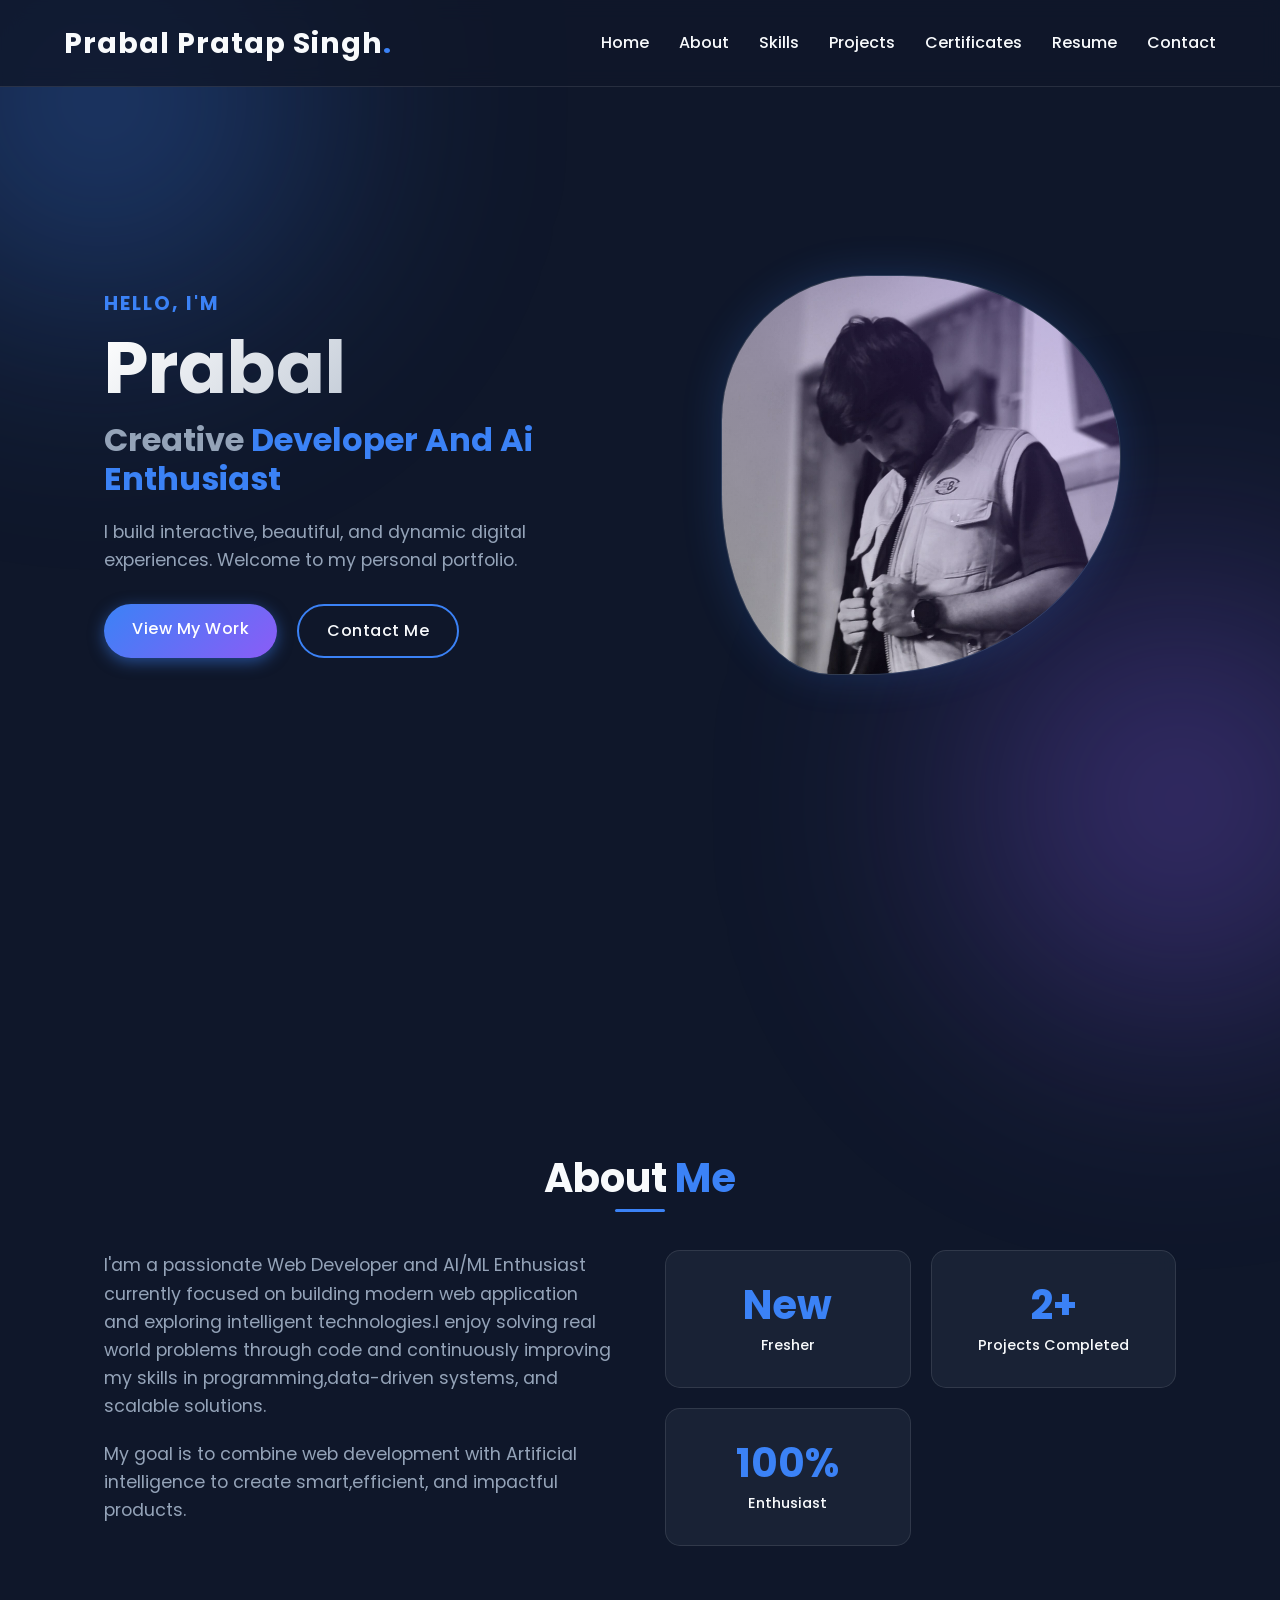
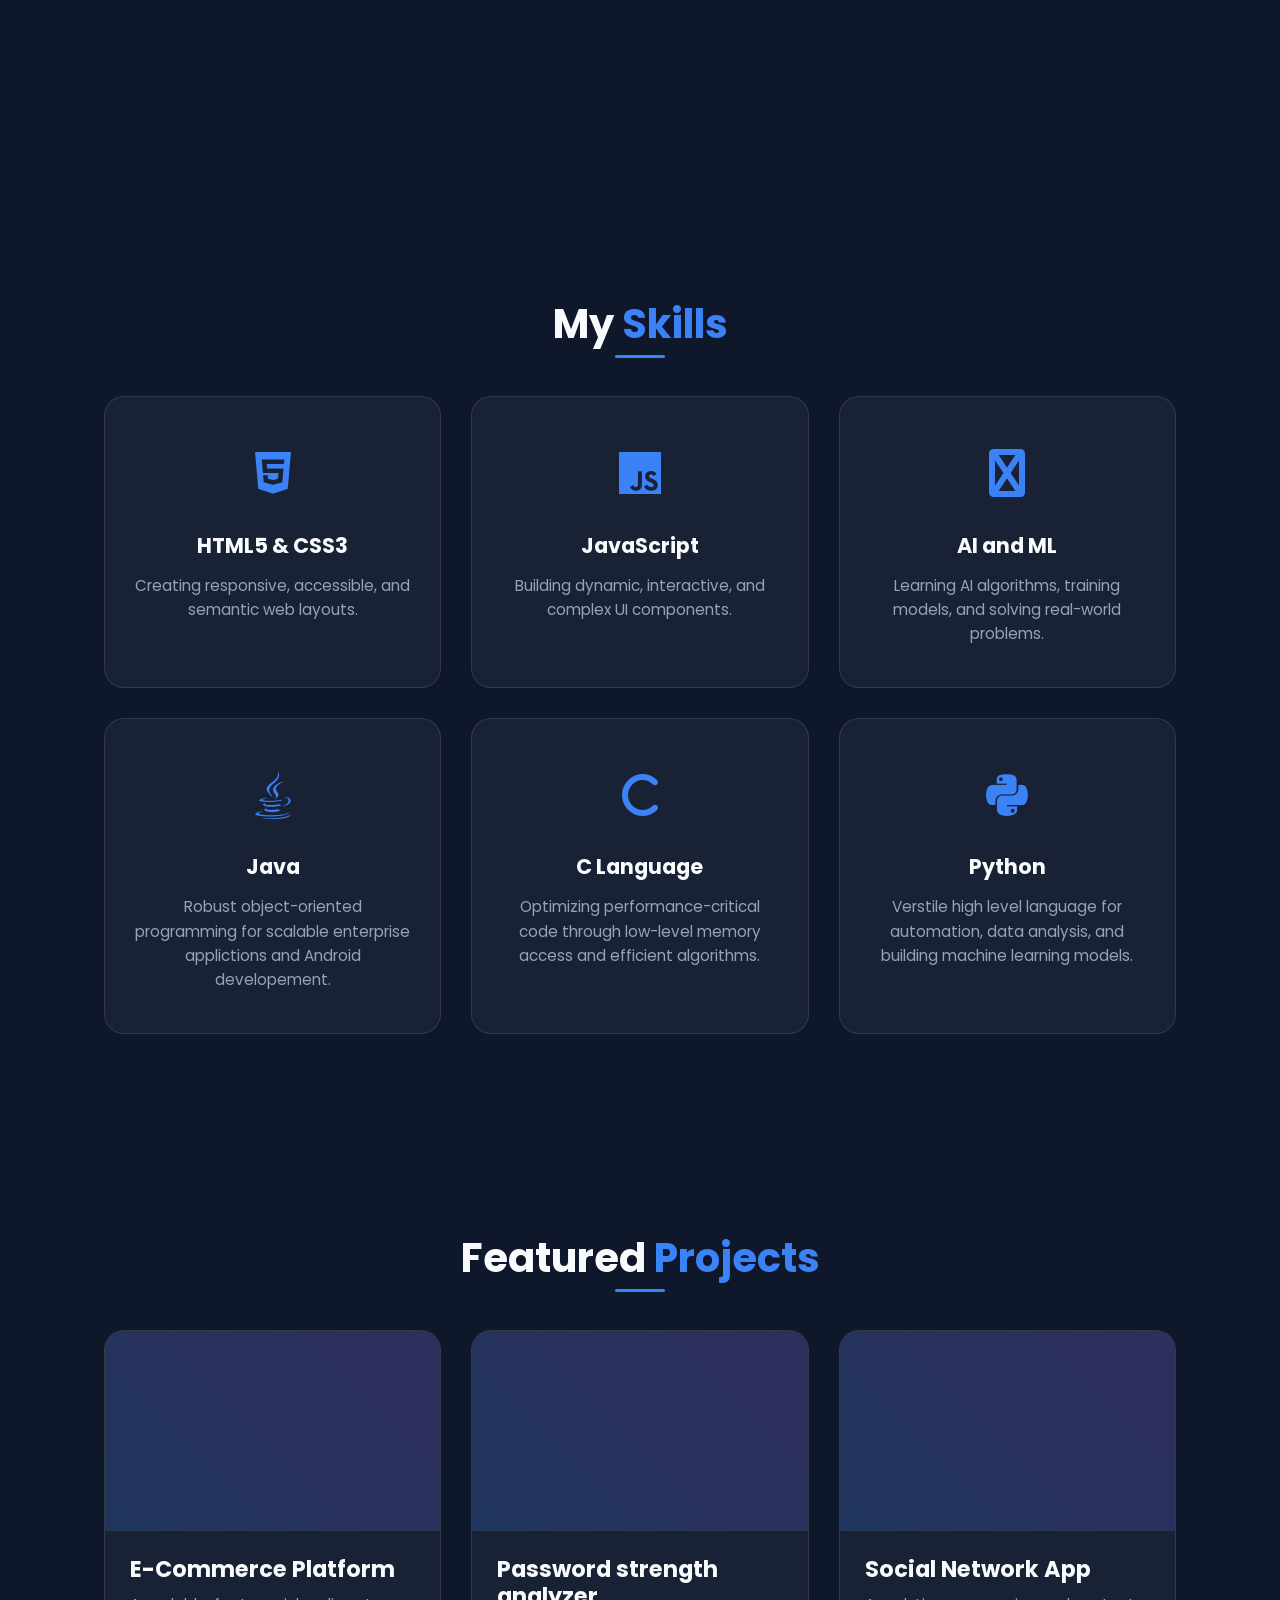
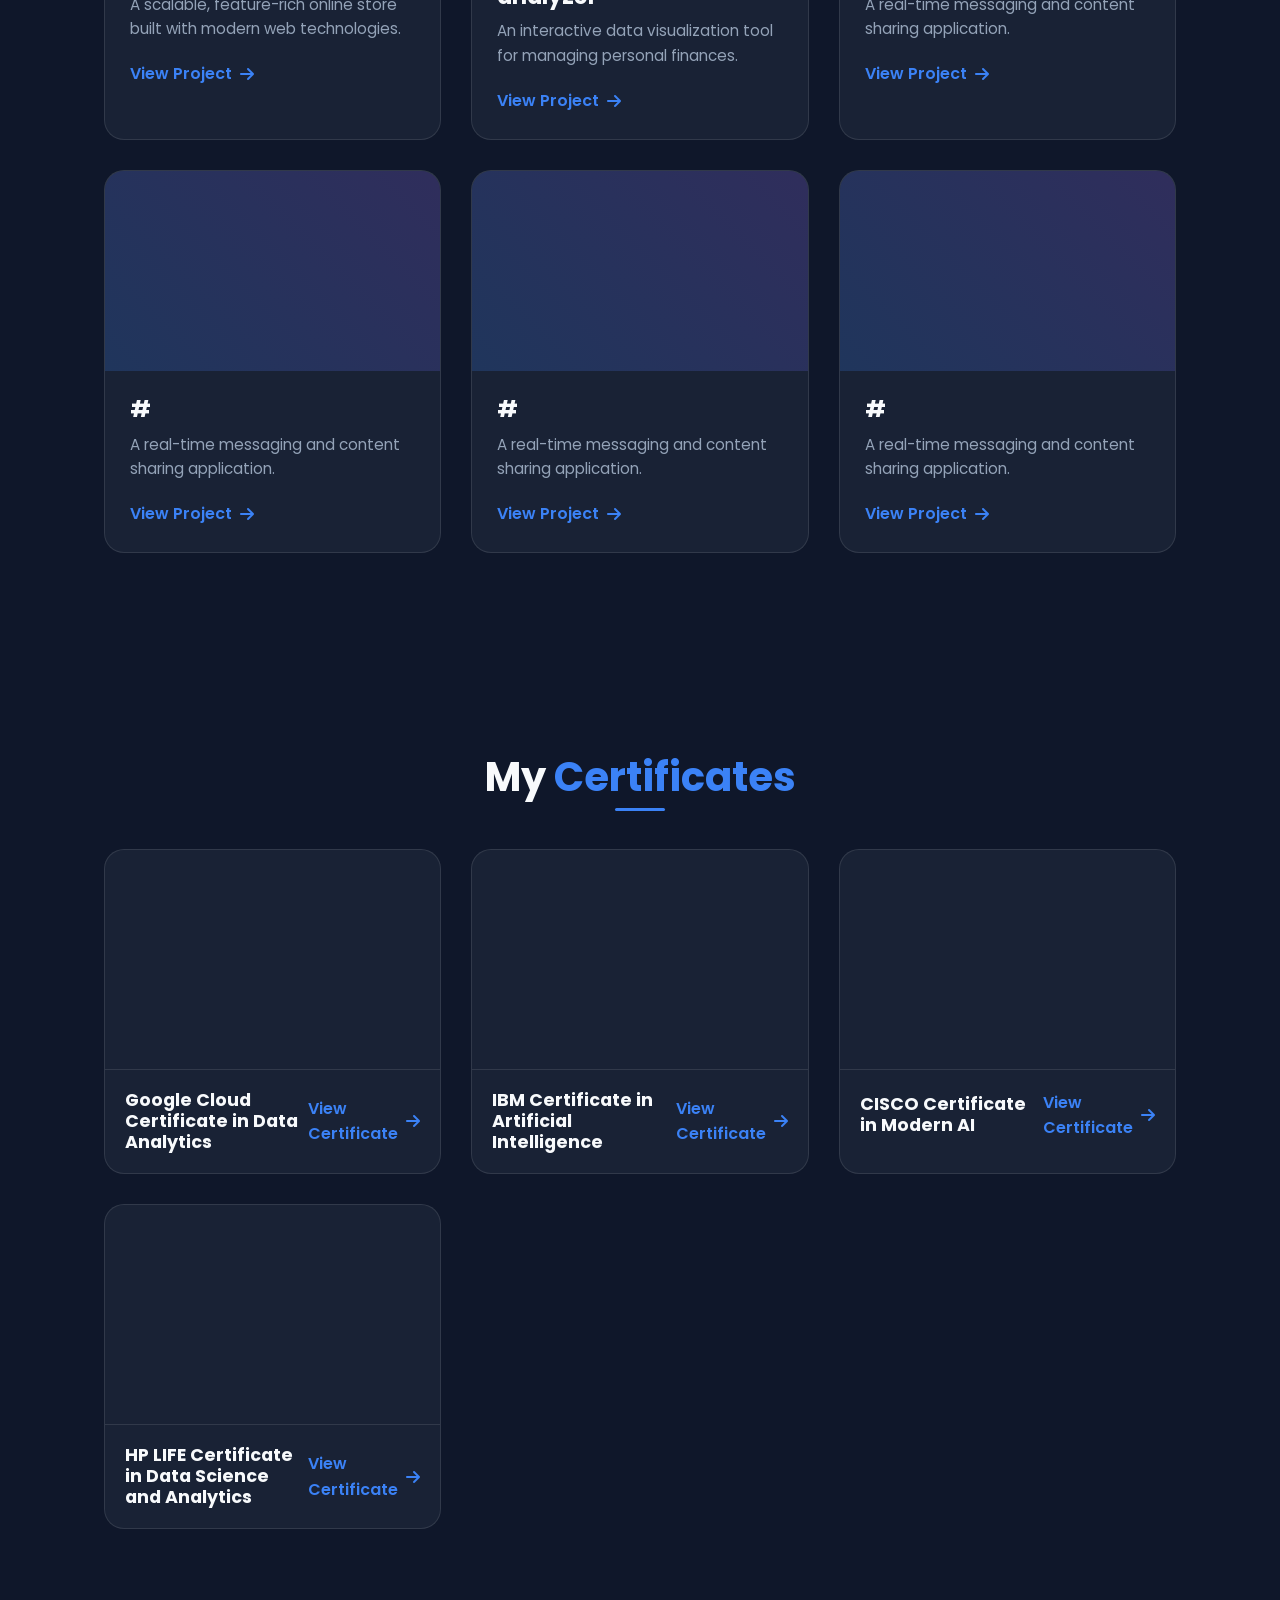
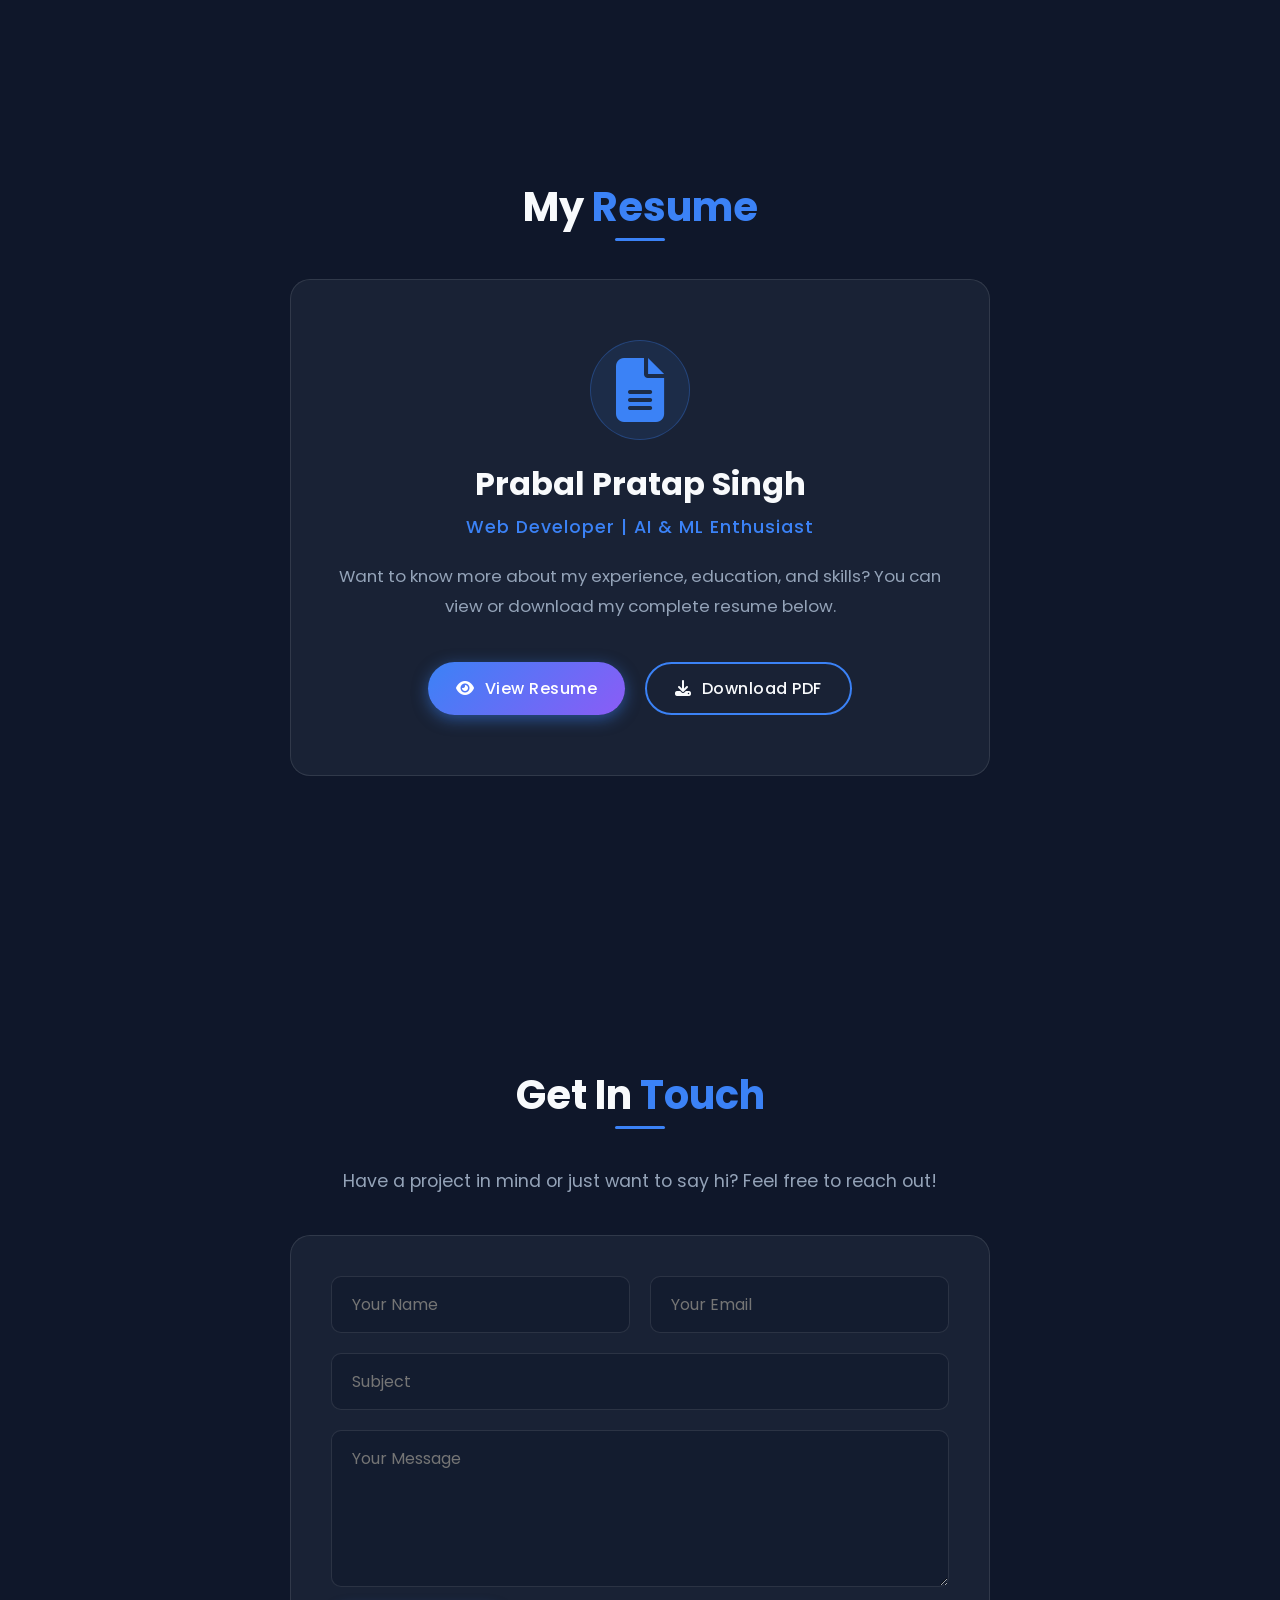
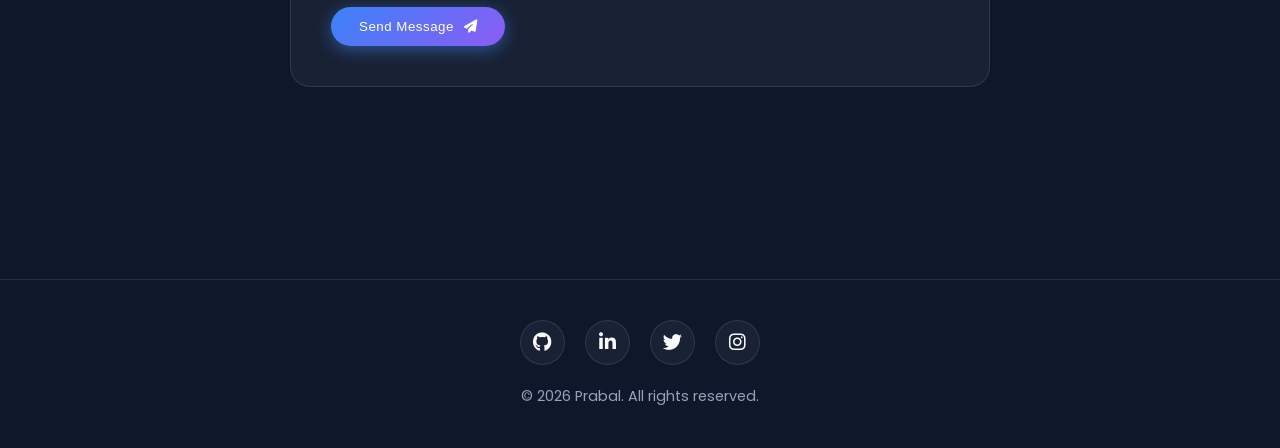
<file: index.html>
<!DOCTYPE html>
<html lang="en">
<head>
    <meta charset="UTF-8">
    <meta name="viewport" content="width=device-width, initial-scale=1.0">
    <title>Prabal | Portfolio</title>
    <link rel="stylesheet" href="prabal1.css">
    <link rel="stylesheet" href="https://cdnjs.cloudflare.com/ajax/libs/font-awesome/6.4.0/css/all.min.css">
    <link href="https://fonts.googleapis.com/css2?family=Poppins:wght@300;400;500;600;700&display=swap" rel="stylesheet">
</head>
<body>
    <header>
        <nav>
            <div class="logo">Prabal Pratap Singh<span>.</span></div>
            <ul class="nav-links">
                <li><a href="#home">Home</a></li>
                <li><a href="#about">About</a></li>
                <li><a href="#skills">Skills</a></li>
                <li><a href="#projects">Projects</a></li>
                <li><a href="#certificates">Certificates</a></li>
                <li><a href="#resume">Resume</a></li>
                <li><a href="#contact">Contact</a></li>
            </ul>
            <div class="hamburger">
                <i class="fas fa-bars"></i>
            </div>
        </nav>
    </header>

    <main>
        <!-- Hero Section -->
        <section id="home" class="hero">
            <div class="hero-content">
                <h3 class="subtitle">Hello, I'm</h3>
                <h1 class="title">Prabal </h1>
                <h2 class="role">Creative <span>Developer And Ai Enthusiast</span></h2>
                <p class="description">I build interactive, beautiful, and dynamic digital experiences. Welcome to my personal portfolio.</p>
                <div class="action-btns">
                    <a href="#projects" class="btn primary-btn">View My Work</a>
                    <a href="#contact" class="btn secondary-btn">Contact Me</a>
                </div>
            </div>
            <div class="hero-image">
                <div class="blob-shape">
                    <img src="prabal.jpeg" alt="prabal" class="hero-img">
                    <div class="overlay-grad"></div>
                </div>
            </div>
        </section>

        <!-- About Section -->
        <section id="about" class="about">
            <h2 class="section-title">About <span>Me</span></h2>
            <div class="about-content">
                <div class="about-text">
    <p>I'am a passionate Web Developer and AI/ML Enthusiast currently focused on building modern web application and exploring intelligent technologies.I enjoy solving real world problems through code and continuously improving my skills in programming,data-driven systems, and scalable solutions. </p>
                    <p>My goal is to combine web development with Artificial intelligence to create smart,efficient, and impactful products.</p>
                </div>
                <div class="stats">
                    <div class="stat-box">
                        <h3>New</h3> 
                        <p>Fresher </p>
                    </div>
                    <div class="stat-box">
                        <h3>2+</h3>
                        <p>Projects Completed</p>
                    </div>
                    <div class="stat-box">
                        <h3>100%</h3>
                        <p> Enthusiast</p>
                    </div>
                </div>
            </div>
        </section>

        <!-- Skills Section -->
        <section id="skills" class="skills">
            <h2 class="section-title">My <span>Skills</span></h2>
            <div class="skills-container">
                <div class="skill-card">
                    <div class="skill-icon"><i class="fab fa-html5"></i></div>
                    <h3>HTML5 & CSS3</h3>
                    <p>Creating responsive, accessible, and semantic web layouts.</p>
                </div>
                <div class="skill-card">
                    <div class="skill-icon"><i class="fab fa-js"></i></div>
                    <h3>JavaScript</h3>
                    <p>Building dynamic, interactive, and complex UI components.</p>
                </div>
                <div class="skill-card">
                    <div class="skill-icon"><i class="fab fa-microchip"></i></div>
                    <h3>AI and ML</h3>
                    <p>Learning AI algorithms, training models, and solving real-world problems.</p>
                </div>
                <div class="skill-card">
                    <div class="skill-icon"><i class="fab fa-java"></i></div>
                    <h3>Java </h3>
                    <p>Robust object-oriented programming for scalable enterprise applictions and Android developement. </p>
                </div>
                <div class="skill-card">
                    <div class="skill-icon"><i class="fas fa-c"></i></div>
                    <h3>C Language</h3>
                    <p>Optimizing performance-critical code through low-level memory access and efficient algorithms.</p>
                </div>
                <div class="skill-card">
                    <div class="skill-icon"><i class="fab fa-python"></i></div>
                    <h3>Python</h3>
                <p> Verstile high level language for automation, data analysis, and building machine learning models.</p>
                </div> 
            </div>
        </section>

        <!-- Projects Section -->
        <section id="projects" class="projects">
            <h2 class="section-title">Featured <span>Projects</span></h2>
            <div class="projects-grid">
                <div class="project-card">
                    <div class="project-img-placeholder prj-1"></div>
                    <div class="project-info">
                        <h3>E-Commerce Platform</h3>
                        <p>A scalable, feature-rich online store built with modern web technologies.</p>
                        <a href="#" class="project-link">View Project <i class="fas fa-arrow-right"></i></a>
                    </div>
                </div>
                <div class="project-card">
                    <div class="project-img-placeholder prj-2"></div>
                    <div class="project-info">
                        <h3>Password strength analyzer</h3>
                        <p>An interactive data visualization tool for managing personal finances.</p>
                        <a href="#" class="project-link">View Project <i class="fas fa-arrow-right"></i></a>
                    </div>
                </div>
                <div class="project-card">
                    <div class="project-img-placeholder prj-3"></div>
                    <div class="project-info">
                        <h3>Social Network App</h3>
                        <p>A real-time messaging and content sharing application.</p>
                        <a href="#" class="project-link">View Project <i class="fas fa-arrow-right"></i></a>
                    </div>
                </div>
                <div class="project-card">
                    <div class="project-img-placeholder prj-3"></div>
                    <div class="project-info">
                        <h3>#</h3>
                        <p>A real-time messaging and content sharing application.</p>
                        <a href="#" class="project-link">View Project <i class="fas fa-arrow-right"></i></a>
                    </div>
                </div>
                <div class="project-card">
                    <div class="project-img-placeholder prj-3"></div>
                    <div class="project-info">
                        <h3>#</h3>
                        <p>A real-time messaging and content sharing application.</p>
                        <a href="#" class="project-link">View Project <i class="fas fa-arrow-right"></i></a>
                    </div>
                </div>
                <div class="project-card">
                    <div class="project-img-placeholder prj-3"></div>
                    <div class="project-info">
                        <h3>#</h3>
                        <p>A real-time messaging and content sharing application.</p>
                        <a href="#" class="project-link">View Project <i class="fas fa-arrow-right"></i></a>
                    </div>
                </div>
            </div>
        </section>

        <!-- Certificates Section -->
        <section id="certificates" class="certificates">
            <h2 class="section-title">My <span>Certificates</span></h2>
            <div class="certificates-grid">
                <!-- Add your certificate images in these div backgrounds -->
                <div class="certificate-card">
                    <!-- Replace the background-image below with your certificate's image path/URL -->
                    <div class="certificate-img" style="background-image: url('https://via.placeholder.com/800x600?text=Certificate+1');"></div>
                    <div class="certificate-info">
                        <h3>Google Cloud Certificate in Data Analytics</h3>
                        <a href="#" class="project-link">View Certificate <i class="fas fa-arrow-right"></i></a>
                    </div>
                </div>
                
                <div class="certificate-card">
                    <!-- Replace the background-image below with your certificate's image path/URL -->
                    <div class="certificate-img" style="background-image: url('https://via.placeholder.com/800x600?text=Certificate+2');"></div>
                    <div class="certificate-info">
                        <h3>IBM Certificate in Artificial Intelligence</h3>
                        <a href="#" class="project-link">View Certificate <i class="fas fa-arrow-right"></i></a>
                    </div>
                </div>
                
                <div class="certificate-card">
                    <!-- Replace the background-image below with your certificate's image path/URL -->
                    <div class="certificate-img" style="background-image: url('https://via.placeholder.com/800x600?text=Certificate+3');"></div>
                    <div class="certificate-info">
                        <h3>CISCO Certificate in Modern AI</h3>
                        <a href="#" class="project-link">View Certificate <i class="fas fa-arrow-right"></i></a>
                    </div>
                </div>
                <div class="certificate-card">
                    <!-- Replace the background-image below with your certificate's image path/URL -->
                    <div class="certificate-img" style="background-image: url('https://via.placeholder.com/800x600?text=Certificate+3');"></div>
                    <div class="certificate-info">
                        <h3>HP LIFE Certificate in Data Science and Analytics</h3>
                        <a href="#" class="project-link">View Certificate <i class="fas fa-arrow-right"></i></a>
                    </div>
                </div>
            </div>
        </section>

        <!-- Resume Section -->
        <section id="resume" class="resume">
            <h2 class="section-title">My <span>Resume</span></h2>
            <div class="resume-container">
                <div class="resume-content">
                    <div class="resume-icon">
                        <i class="fas fa-file-alt"></i>
                    </div>
                    <h3>Prabal Pratap Singh</h3>
                    <p class="role-text">Web Developer | AI & ML Enthusiast</p>
                    <p class="resume-desc">Want to know more about my experience, education, and skills? You can view or download my complete resume below.</p>
                    
                    <div class="resume-actions">
                        <!-- Replace href with actual resume PDF link -->
                        <a href="#" class="btn primary-btn" target="_blank">
                            <i class="fas fa-eye"></i> View Resume
                        </a>
                        <!-- Replace href with actual resume PDF link -->
                        <a href="#" class="btn secondary-btn" download>
                            <i class="fas fa-download"></i> Download PDF
                        </a>
                    </div>
                </div>
            </div>
        </section>

        <!-- Contact Section -->
        <section id="contact" class="contact">
            <h2 class="section-title">Get In <span>Touch</span></h2>
            <p class="contact-subtitle">Have a project in mind or just want to say hi? Feel free to reach out!</p>
            <div class="contact-container">
                <form class="contact-form">
                    <div class="input-group">
                        <input type="text" placeholder="Your Name" required>
                        <input type="email" placeholder="Your Email" required>
                    </div>
                    <input type="text" placeholder="Subject" required>
                    <textarea placeholder="Your Message" rows="5" required></textarea>
                    <button type="submit" class="btn primary-btn submit-btn">Send Message <i class="fas fa-paper-plane"></i></button>
                </form>
            </div>
        </section>
    </main>

    <footer>
        <div class="social-links">
            <a href="https://github.com/prabalpratapsinghsisodiya01-art"><i class="fab fa-github"></i></a>
            <a href="https://www.linkedin.com/in/prabal-pratap-singh-sisodiya-88b62b374?utm_source=share&utm_campaign=share_via&utm_content=profile&utm_medium=android_app"><i class="fab fa-linkedin-in"></i></a>
            <a href="https://x.com/Princebana01"><i class="fab fa-twitter"></i></a>
            <a href="https://www.instagram.com/kunwarpraabal?utm_source=qr&igsh=MWpobHg4N3NleHpmbw=="><i class="fab fa-instagram"></i></a>
        </div>
        <p>&copy; 2026 Prabal. All rights reserved.</p>
    </footer>

    <script src="prabal1.js"></script>
</body>
</html>
</file>
<file: prabal1.css>
/* Color Palette & Variables */
:root {
    --bg-color: #0f172a;
    --card-bg: rgba(30, 41, 59, 0.7);
    --text-main: #f8fafc;
    --text-muted: #94a3b8;
    --primary: #3b82f6;
    --primary-glow: rgba(59, 130, 246, 0.5);
    --secondary: #8b5cf6;
    --accent: #10b981;
    --font-main: 'Poppins', sans-serif;
    --glass-border: rgba(255, 255, 255, 0.1);
}

/* Reset & Base Styles */
* {
    margin: 0;
    padding: 0;
    box-sizing: border-box;
}

html {
    scroll-behavior: smooth;
}

body {
    font-family: var(--font-main);
    background-color: var(--bg-color);
    color: var(--text-main);
    line-height: 1.6;
    overflow-x: hidden;
    position: relative;
}

/* Background gradient blobs */
body::before, body::after {
    content: '';
    position: fixed;
    width: 600px;
    height: 600px;
    border-radius: 50%;
    filter: blur(120px);
    z-index: -1;
    opacity: 0.5;
    animation: float 20s infinite alternate;
}

body::before {
    background: radial-gradient(circle, var(--primary) 0%, transparent 70%);
    top: -200px;
    left: -200px;
}

body::after {
    background: radial-gradient(circle, var(--secondary) 0%, transparent 70%);
    bottom: -200px;
    right: -200px;
    animation-direction: alternate-reverse;
}

@keyframes float {
    0% { transform: translate(0, 0); }
    100% { transform: translate(100px, 100px); }
}

/* Typography */
h1, h2, h3, h4 {
    font-weight: 700;
    line-height: 1.2;
}

span {
    color: var(--primary);
}

ul {
    list-style: none;
}

a {
    text-decoration: none;
    color: inherit;
    transition: all 0.3s ease;
}

/* Buttons */
.btn {
    display: inline-block;
    padding: 12px 28px;
    border-radius: 30px;
    font-weight: 500;
    letter-spacing: 0.5px;
    cursor: pointer;
    transition: all 0.3s ease;
    border: none;
    outline: none;
}

.primary-btn {
    background: linear-gradient(135deg, var(--primary), var(--secondary));
    color: white;
    box-shadow: 0 4px 15px var(--primary-glow);
}

.primary-btn:hover {
    transform: translateY(-3px);
    box-shadow: 0 8px 25px var(--primary-glow);
}

.secondary-btn {
    background: transparent;
    color: var(--text-main);
    border: 2px solid var(--primary);
}

.secondary-btn:hover {
    background: var(--primary);
    color: white;
}

/* Header & Navigation */
header {
    position: fixed;
    top: 0;
    left: 0;
    width: 100%;
    padding: 20px 5%;
    background: rgba(15, 23, 42, 0.8);
    backdrop-filter: blur(10px);
    border-bottom: 1px solid var(--glass-border);
    z-index: 1000;
}

nav {
    display: flex;
    justify-content: space-between;
    align-items: center;
    max-width: 1200px;
    margin: 0 auto;
}

.logo {
    font-size: 1.8rem;
    font-weight: 700;
    letter-spacing: 1px;
}

.nav-links {
    display: flex;
    gap: 30px;
}

.nav-links a {
    font-size: 1rem;
    font-weight: 500;
    position: relative;
}

.nav-links a::after {
    content: '';
    position: absolute;
    bottom: -5px;
    left: 0;
    width: 0%;
    height: 2px;
    background: var(--primary);
    transition: width 0.3s ease;
}

.nav-links a:hover::after {
    width: 100%;
}

.nav-links a:hover {
    color: var(--primary);
}

.hamburger {
    display: none;
    font-size: 1.5rem;
    cursor: pointer;
}

/* Sections Base */
section {
    min-height: 100vh;
    padding: 100px 5%;
    display: flex;
    flex-direction: column;
    justify-content: center;
    max-width: 1200px;
    margin: 0 auto;
}

.section-title {
    font-size: 2.5rem;
    text-align: center;
    margin-bottom: 3rem;
    position: relative;
    display: inline-block;
    align-self: center;
}

.section-title::after {
    content: '';
    position: absolute;
    bottom: -10px;
    left: 50%;
    transform: translateX(-50%);
    width: 50px;
    height: 3px;
    background: var(--primary);
    border-radius: 5px;
}

/* Hero Section */
.hero {
    flex-direction: row;
    align-items: center;
    justify-content: space-between;
    padding-top: 150px;
}

.hero-content {
    flex: 1;
    padding-right: 50px;
}

.subtitle {
    font-size: 1.2rem;
    color: var(--primary);
    margin-bottom: 10px;
    letter-spacing: 2px;
    text-transform: uppercase;
}

.title {
    font-size: 4.5rem;
    margin-bottom: 10px;
    background: linear-gradient(135deg, #fff, #94a3b8);
    -webkit-background-clip: text;
    -webkit-text-fill-color: transparent;
}

.role {
    font-size: 2rem;
    margin-bottom: 20px;
    color: var(--text-muted);
}

.description {
    font-size: 1.1rem;
    color: var(--text-muted);
    margin-bottom: 30px;
    max-width: 500px;
}

.action-btns {
    display: flex;
    gap: 20px;
}

.hero-image {
    flex: 1;
    display: flex;
    justify-content: center;
    align-items: center;
}

.blob-shape {
    width: 400px;
    height: 400px;
    background: linear-gradient(135deg, var(--card-bg), rgba(59, 130, 246, 0.2));
    border-radius: 40% 60% 70% 30% / 40% 50% 60% 50%;
    animation: morph 8s ease-in-out infinite alternate;
    box-shadow: 0 0 40px rgba(59, 130, 246, 0.2);
    position: relative;
    overflow: hidden;
    border: 1px solid var(--glass-border);
}

.hero-img {
    width: 100%;
    height: 100%;
    object-fit: cover;
}

.overlay-grad {
    position: absolute;
    inset: 0;
    background: linear-gradient(45deg, transparent, rgba(139, 92, 246, 0.3));
    pointer-events: none;
}

@keyframes morph {
    0% { border-radius: 40% 60% 70% 30% / 40% 50% 60% 50%; }
    100% { border-radius: 60% 40% 30% 70% / 60% 50% 40% 60%; }
}

/* About Section */
.about-content {
    display: grid;
    grid-template-columns: 1fr 1fr;
    gap: 50px;
    align-items: center;
}

.about-text p {
    color: var(--text-muted);
    margin-bottom: 20px;
    font-size: 1.1rem;
}

.stats {
    display: grid;
    grid-template-columns: repeat(2, 1fr);
    gap: 20px;
}

.stat-box {
    background: var(--card-bg);
    border: 1px solid var(--glass-border);
    backdrop-filter: blur(10px);
    padding: 30px 20px;
    border-radius: 15px;
    text-align: center;
    transition: transform 0.3s ease;
}

.stat-box:hover {
    transform: translateY(-10px);
    border-color: var(--primary);
}

.stat-box h3 {
    font-size: 2.5rem;
    color: var(--primary);
    margin-bottom: 5px;
}

.stat-box p {
    color: var(--text-main);
    font-size: 0.9rem;
    font-weight: 500;
}

/* Skills Section */
.skills-container {
    display: grid;
    grid-template-columns: repeat(auto-fit, minmax(250px, 1fr));
    gap: 30px;
}

.skill-card {
    background: var(--card-bg);
    border: 1px solid var(--glass-border);
    backdrop-filter: blur(10px);
    padding: 40px 30px;
    border-radius: 20px;
    text-align: center;
    transition: all 0.3s ease;
}

.skill-card:hover {
    transform: translateY(-10px);
    box-shadow: 0 10px 30px rgba(0, 0, 0, 0.3);
    border-color: var(--secondary);
}

.skill-icon {
    font-size: 3rem;
    color: var(--primary);
    margin-bottom: 20px;
}

.skill-card h3 {
    font-size: 1.3rem;
    margin-bottom: 15px;
}

.skill-card p {
    color: var(--text-muted);
    font-size: 0.95rem;
}

/* Projects Section */
.projects-grid {
    display: grid;
    grid-template-columns: repeat(auto-fit, minmax(320px, 1fr));
    gap: 30px;
}

.project-card {
    background: var(--card-bg);
    border: 1px solid var(--glass-border);
    border-radius: 20px;
    overflow: hidden;
    transition: transform 0.3s ease;
}

.project-card:hover {
    transform: translateY(-10px);
}

.project-img-placeholder {
    height: 200px;
    width: 100%;
    background: #1e293b;
    position: relative;
    overflow: hidden;
}

.project-img-placeholder::after {
    content: '';
    position: absolute;
    inset: 0;
    background: linear-gradient(45deg, rgba(59, 130, 246, 0.2), rgba(139, 92, 246, 0.2));
}

.prj-1 { background: url('https://source.unsplash.com/random/800x600/?website') center/cover; }
.prj-2 { background: url('https://source.unsplash.com/random/800x600/?dashboard') center/cover; }
.prj-3 { background: url('https://source.unsplash.com/random/800x600/?app') center/cover; }

.project-info {
    padding: 25px;
}

.project-info h3 {
    font-size: 1.4rem;
    margin-bottom: 10px;
}

.project-info p {
    color: var(--text-muted);
    font-size: 0.95rem;
    margin-bottom: 20px;
}

.project-link {
    color: var(--primary);
    font-weight: 600;
    display: inline-flex;
    align-items: center;
    gap: 8px;
}

.project-link:hover {
    color: var(--text-main);
    gap: 12px;
}

/* Contact Section */
.contact-subtitle {
    text-align: center;
    color: var(--text-muted);
    margin-bottom: 40px;
    font-size: 1.1rem;
}

.contact-container {
    max-width: 700px;
    margin: 0 auto;
    width: 100%;
}

.contact-form {
    background: var(--card-bg);
    border: 1px solid var(--glass-border);
    backdrop-filter: blur(10px);
    padding: 40px;
    border-radius: 20px;
    display: flex;
    flex-direction: column;
    gap: 20px;
}

.input-group {
    display: flex;
    gap: 20px;
}

input, textarea {
    width: 100%;
    padding: 15px 20px;
    background: rgba(15, 23, 42, 0.5);
    border: 1px solid var(--glass-border);
    border-radius: 10px;
    color: var(--text-main);
    font-family: inherit;
    font-size: 1rem;
    transition: all 0.3s ease;
}

input:focus, textarea:focus {
    outline: none;
    border-color: var(--primary);
    box-shadow: 0 0 10px rgba(59, 130, 246, 0.2);
}

.submit-btn {
    align-self: flex-start;
    display: flex;
    align-items: center;
    gap: 10px;
}

/* Footer */
footer {
    text-align: center;
    padding: 40px 20px;
    border-top: 1px solid var(--glass-border);
    margin-top: 50px;
}

.social-links {
    display: flex;
    justify-content: center;
    gap: 20px;
    margin-bottom: 20px;
}

.social-links a {
    display: flex;
    justify-content: center;
    align-items: center;
    width: 45px;
    height: 45px;
    background: var(--card-bg);
    border: 1px solid var(--glass-border);
    border-radius: 50%;
    font-size: 1.2rem;
    transition: all 0.3s ease;
}

.social-links a:hover {
    background: var(--primary);
    color: white;
    transform: translateY(-5px);
}

footer p {
    color: var(--text-muted);
    font-size: 0.9rem;
}

/* Responsive Design */
@media (max-width: 992px) {
    .hero {
        flex-direction: column;
        text-align: center;
        padding-top: 120px;
    }
    
    .hero-content {
        padding-right: 0;
        margin-bottom: 50px;
        display: flex;
        flex-direction: column;
        align-items: center;
    }
    
    .title {
        font-size: 3.5rem;
    }
    
    .about-content {
        grid-template-columns: 1fr;
    }
}

@media (max-width: 768px) {
    .nav-links {
        position: fixed;
        top: 80px;
        left: -100%;
        width: 100%;
        height: calc(100vh - 80px);
        background: rgba(15, 23, 42, 0.95);
        backdrop-filter: blur(10px);
        flex-direction: column;
        align-items: center;
        justify-content: center;
        transition: left 0.3s ease;
    }
    
    .nav-links.active {
        left: 0;
    }
    
    .hamburger {
        display: block;
    }
    
    .input-group {
        flex-direction: column;
    }
    
    .title {
        font-size: 2.8rem;
    }
    
    .section-title {
        font-size: 2rem;
    }
}

@media (max-width: 480px) {
    .action-btns {
        flex-direction: column;
        width: 100%;
    }
    
    .btn {
        width: 100%;
        text-align: center;
    }
    
    .blob-shape {
        width: 300px;
        height: 300px;
    }
}

/* Certificates Section */
.certificates-container {
    display: flex;
    flex-direction: column;
    gap: 40px;
}

.upload-area {
    background: var(--card-bg);
    border: 2px dashed var(--primary);
    border-radius: 20px;
    padding: 50px 20px;
    text-align: center;
    transition: all 0.3s ease;
    cursor: pointer;
    backdrop-filter: blur(10px);
}

.upload-area:hover, .upload-area.drag-over {
    background: rgba(59, 130, 246, 0.1);
    border-color: var(--secondary);
    transform: translateY(-5px);
}

.upload-icon {
    font-size: 4rem;
    color: var(--primary);
    margin-bottom: 20px;
}

.upload-area h3 {
    font-size: 1.5rem;
    margin-bottom: 10px;
}

.upload-area p {
    color: var(--text-muted);
    margin-bottom: 20px;
}

.mt-3 {
    margin-top: 15px;
}

.certificates-grid {
    display: grid;
    grid-template-columns: repeat(auto-fit, minmax(300px, 1fr));
    gap: 30px;
}

.certificate-card {
    background: var(--card-bg);
    border: 1px solid var(--glass-border);
    border-radius: 20px;
    overflow: hidden;
    transition: transform 0.3s ease;
}

.certificate-card:hover {
    transform: translateY(-10px);
    border-color: var(--primary);
}

.certificate-img {
    height: 220px;
    background-size: cover;
    background-position: center;
    border-bottom: 1px solid var(--glass-border);
}

.certificate-info {
    padding: 20px;
    display: flex;
    justify-content: space-between;
    align-items: center;
}

.certificate-info h3 {
    font-size: 1.1rem;
    margin: 0;
}

.delete-btn {
    padding: 8px 15px;
    border-color: #ef4444;
    color: #ef4444;
}

    .delete-btn:hover {
        background: #ef4444;
        color: white;
    }

/* Resume Section */
.resume-container {
    display: flex;
    justify-content: center;
    align-items: center;
    width: 100%;
}

.resume-content {
    background: var(--card-bg);
    border: 1px solid var(--glass-border);
    backdrop-filter: blur(10px);
    border-radius: 20px;
    padding: 60px 40px;
    text-align: center;
    max-width: 700px;
    width: 100%;
    transition: transform 0.3s ease, border-color 0.3s ease;
}

.resume-content:hover {
    transform: translateY(-5px);
    border-color: var(--primary);
}

.resume-icon {
    font-size: 4rem;
    color: var(--primary);
    margin-bottom: 25px;
    background: rgba(59, 130, 246, 0.1);
    height: 100px;
    width: 100px;
    border-radius: 50%;
    display: flex;
    justify-content: center;
    align-items: center;
    margin: 0 auto 25px;
    border: 1px solid rgba(59, 130, 246, 0.3);
}

.resume-content h3 {
    font-size: 2rem;
    margin-bottom: 10px;
}

.role-text {
    color: var(--primary);
    font-size: 1.1rem;
    font-weight: 500;
    margin-bottom: 20px;
    letter-spacing: 1px;
}

.resume-desc {
    color: var(--text-muted);
    font-size: 1.05rem;
    margin-bottom: 40px;
    line-height: 1.8;
}

.resume-actions {
    display: flex;
    justify-content: center;
    gap: 20px;
    flex-wrap: wrap;
}

.resume-actions .btn {
    display: flex;
    align-items: center;
    gap: 10px;
}

@media (max-width: 576px) {
    .resume-actions {
        flex-direction: column;
    }
    
    .resume-actions .btn {
        width: 100%;
        justify-content: center;
    }
}
</file>
